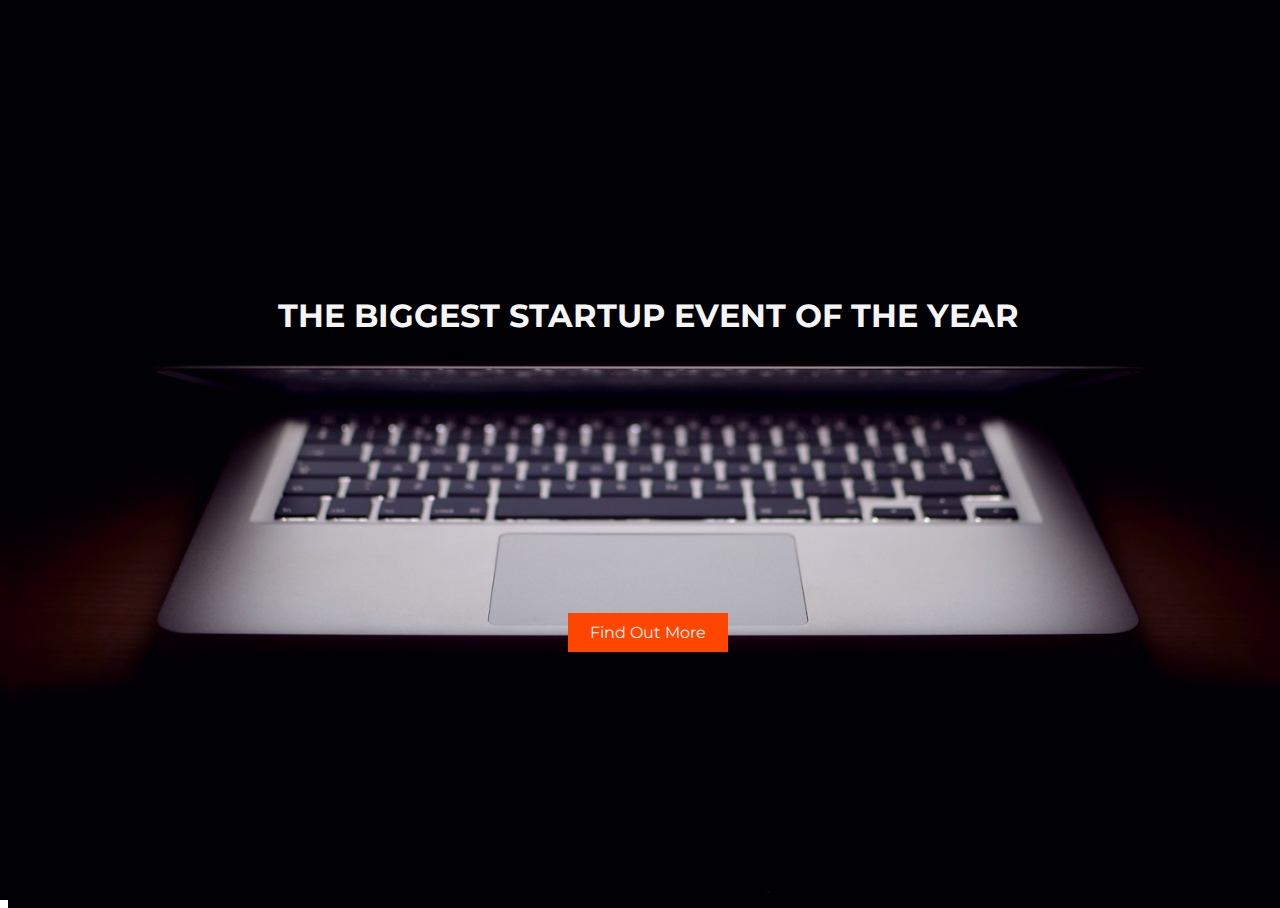
<file: index.html>
<!DOCTYPE html>
<html>
  <head>

    <title>Startup</title>

    <!-- Google Fonts -->
    <link href="https://fonts.googleapis.com/css?family=Montserrat" rel="stylesheet">

    <!-- Bootstrap CSS from a CDN. This way you don't have to include the bootstrap file yourself -->
    <link href="https://cdn.jsdelivr.net/npm/bootstrap@5.2.0-beta1/dist/css/bootstrap.min.css" rel="stylesheet" integrity="sha384-0evHe/X+R7YkIZDRvuzKMRqM+OrBnVFBL6DOitfPri4tjfHxaWutUpFmBp4vmVor" crossorigin="anonymous">
    
    <!-- Your own stylesheet -->
    <link rel="stylesheet" type="text/css" href="style.css">
    
    <!-- ANIMATE CSS -->
    <link
    rel="stylesheet"
    href="https://cdnjs.cloudflare.com/ajax/libs/animate.css/4.1.1/animate.min.css"/>
 

    <meta charset="utf-8">
    <meta name="viewport" content="width=device-width, initial-scale=1, shrink-to-fit=yes">
  </head>

  <body>

  <div class="intro">
    <h1 class="animate__tada">The Biggest Startup event of the year</h1>
  </div>
 
  <div class="container">
    <a href="https://mailchi.mp/4ac7e38ebd8c/landingpage" style="text-decoration: none; color: whitesmoke;"><span class="badge rounded-pill bg-primary"> Find Out More</span></a>
  </div>

    
  </body>
</html>
</file>
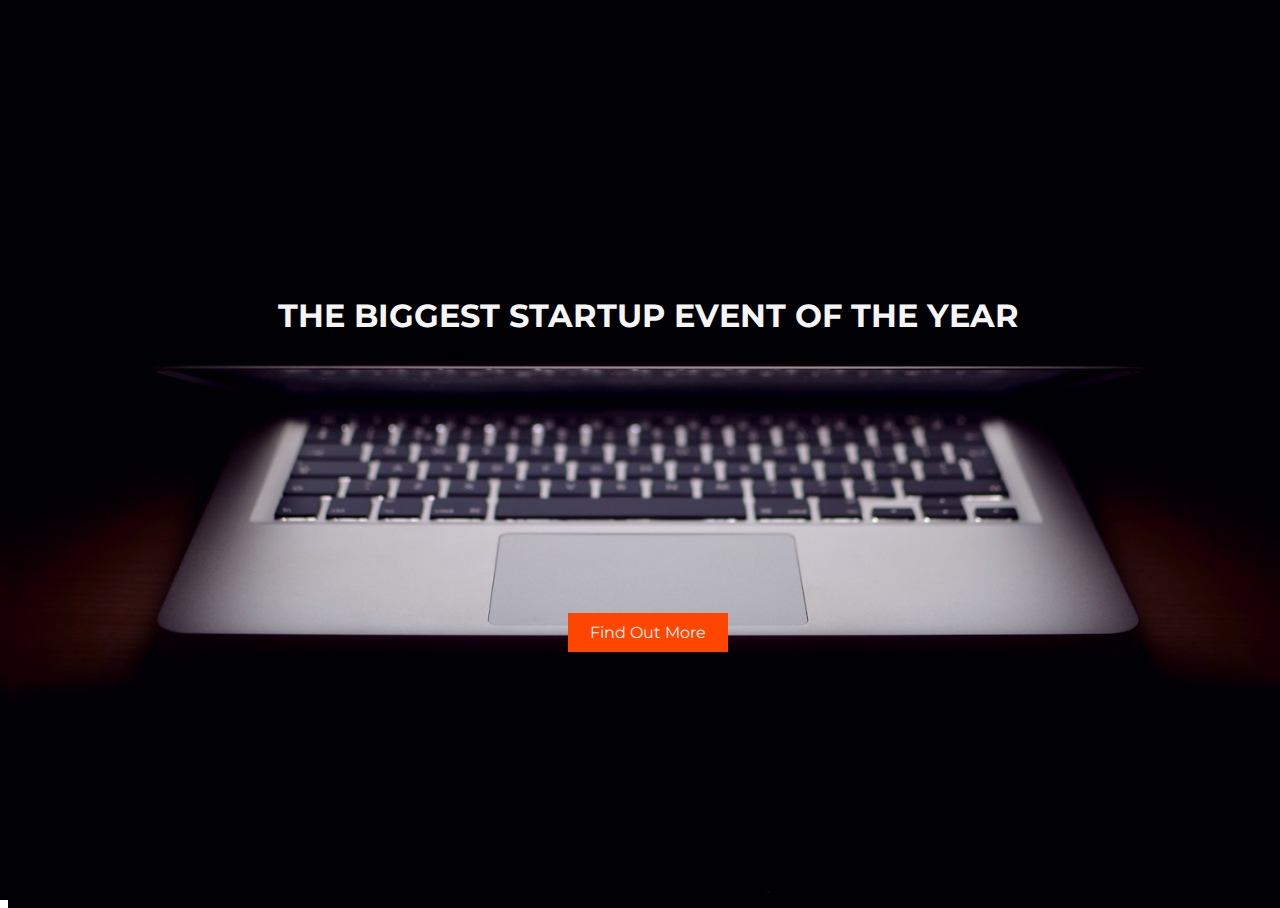
<file: Startup Page/index.html>
<!DOCTYPE html>
<html>
  <head>

    <title>Startup</title>

    <!-- Google Fonts -->
    <link href="https://fonts.googleapis.com/css?family=Montserrat" rel="stylesheet">

    <!-- Bootstrap CSS from a CDN. This way you don't have to include the bootstrap file yourself -->
    <link href="https://cdn.jsdelivr.net/npm/bootstrap@5.2.0-beta1/dist/css/bootstrap.min.css" rel="stylesheet" integrity="sha384-0evHe/X+R7YkIZDRvuzKMRqM+OrBnVFBL6DOitfPri4tjfHxaWutUpFmBp4vmVor" crossorigin="anonymous">
    
    <!-- Your own stylesheet -->
    <link rel="stylesheet" type="text/css" href="style.css">

    <meta charset="utf-8">
    <meta name="viewport" content="width=device-width, initial-scale=1, shrink-to-fit=yes">
  </head>

  <body>

  <div class="intro">
    <h1>The Biggest Startup event of the year</h1>
  </div>
 
  <div class="container">
    <a href="https://mailchi.mp/4ac7e38ebd8c/landingpage" style="text-decoration: none; color: whitesmoke;"><span class="badge rounded-pill bg-primary"> Find Out More</span></a>
  </div>

    
  </body>
</html>
</file>
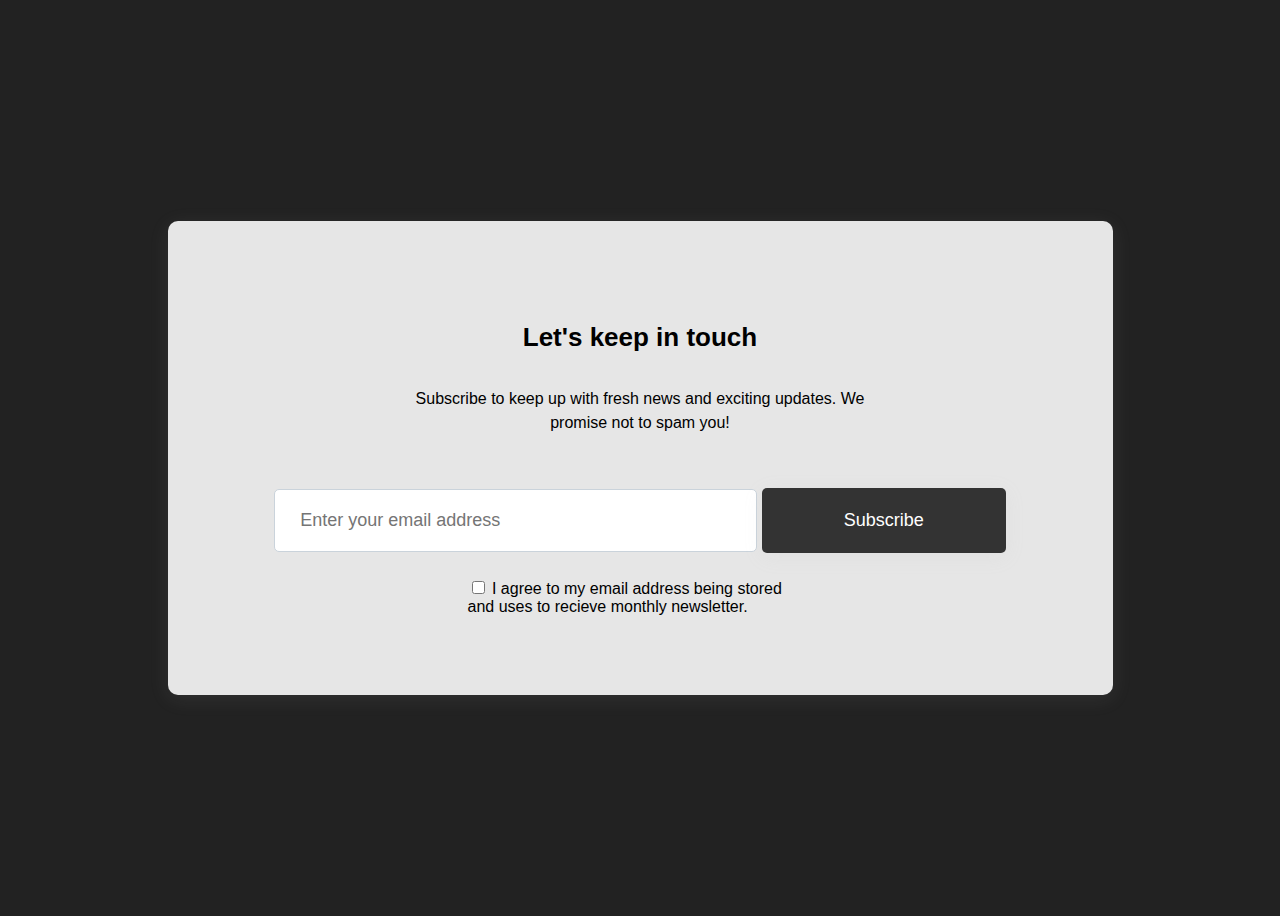
<file: register.html>
<!DOCTYPE html>
<html>
<head>
	<meta charset="utf-8">
	<meta name="viewport" content="width=device-width, initial-scale=1">
	<title>Register</title>
	<link rel="stylesheet" type="text/css" href="registerstyle.css">
</head>
<body>
	<div class="subscribe">
	<h2 class="subscribe__title">Let's keep in touch</h2>
	<p class="subscribe__copy">Subscribe to keep up with fresh news and exciting updates. We promise not to spam you!</p>
	<div class="form">
		<input type="email" class="form__email" placeholder="Enter your email address" />
		<button class="form__button">Subscribe</button>
	</div>
	<div class="notice">
		<input type="checkbox">
		<span class="notice__copy">I agree to my email address being stored and uses to recieve monthly newsletter.</span>
	</div>
</div>

</body>
</html>
</file>
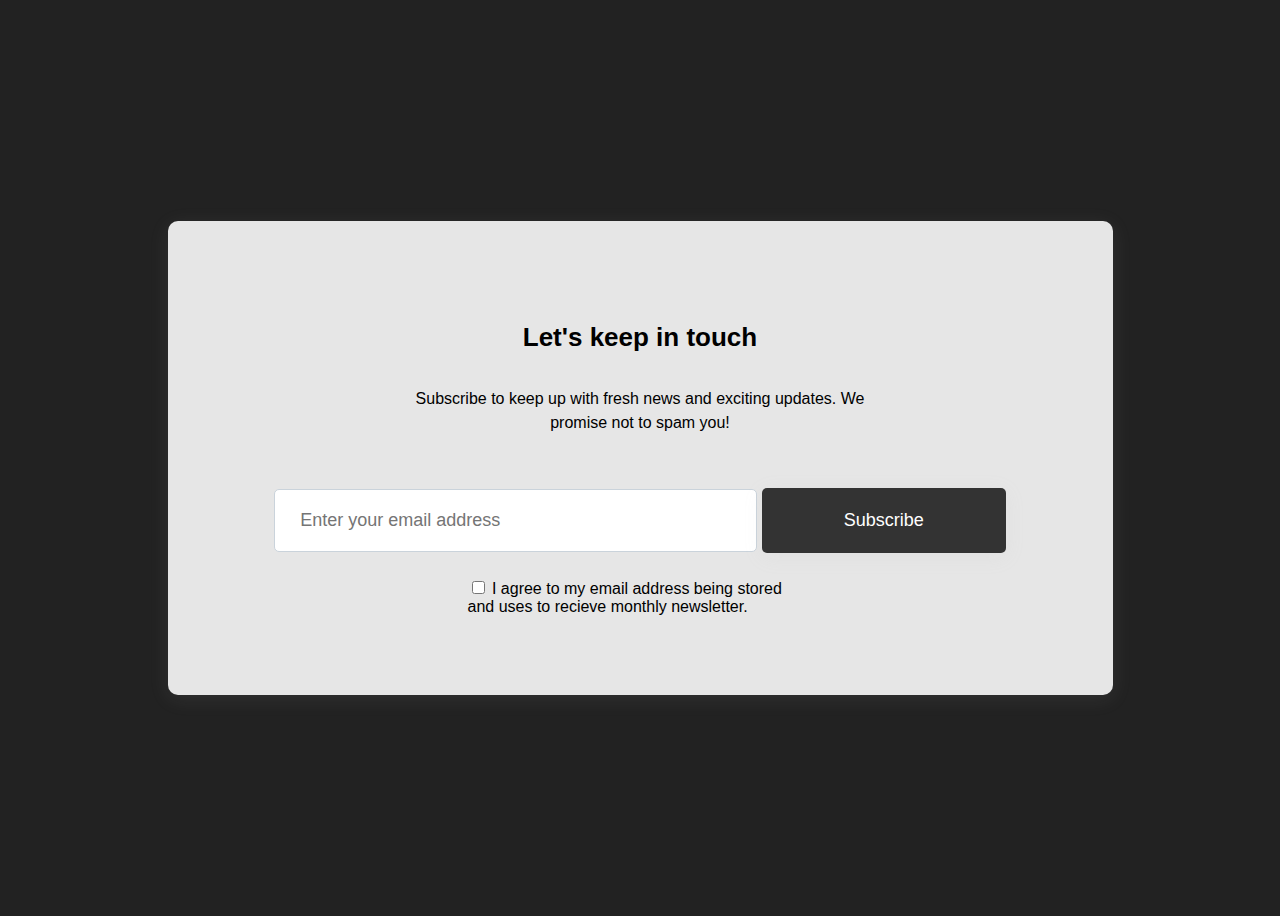
<file: Startup Page/register.html>
<!DOCTYPE html>
<html>
<head>
	<meta charset="utf-8">
	<meta name="viewport" content="width=device-width, initial-scale=1">
	<title>Register</title>
	<link rel="stylesheet" type="text/css" href="registerstyle.css">
</head>
<body>
	<div class="subscribe">
	<h2 class="subscribe__title">Let's keep in touch</h2>
	<p class="subscribe__copy">Subscribe to keep up with fresh news and exciting updates. We promise not to spam you!</p>
	<div class="form">
		<input type="email" class="form__email" placeholder="Enter your email address" />
		<button class="form__button">Subscribe</button>
	</div>
	<div class="notice">
		<input type="checkbox">
		<span class="notice__copy">I agree to my email address being stored and uses to recieve monthly newsletter.</span>
	</div>
</div>

</body>
</html>
</file>
<file: style.css>
body,
html 
{
  width: 100%;
  height: 100%;
  color: whitesmoke;
  font-family: 'Montserrat', sans-serif;
  background-image: url(header.jpg);
  background-repeat: no-repeat;
  background-size: cover;
  background-position: center;
 

  -webkit-background-size:cover;
  -moz-background-size:cover;
  -o-background-size:cover;
}

body
{
  text-align: center;
  display: flex;
  flex-direction: column;
  place-content:  space-evenly;
}

.bg-primary:hover 
{
  background-color: red !important;
  cursor: pointer;
  border: 1px solid red; !important;
  border-color: red; !important;
  /*transform: scale(3);*/
}

.bg-primary:hover ~ .intro
{
}

.bg-primary
{
  background-color: orangered !important;
  width: fit-content;
  align-self: center;
  /*vertical-align: middle;*/
  font-size: fit-content;
  /*padding: 10px 22px 10px 22px;*/
  padding: 10px 22px 10px 22px;
}

h1
{
  text-decoration: none;
  text-transform: uppercase;
}
</file>
<file: Startup Page/style.css>
body,
html 
{
  width: 100%;
  height: 100%;
  color: whitesmoke;
  font-family: 'Montserrat', sans-serif;
  background-image: url(header.jpg);
  background-repeat: no-repeat;
  background-size: cover;
  background-position: center;
 

  -webkit-background-size:cover;
  -moz-background-size:cover;
  -o-background-size:cover;
}

body
{
  text-align: center;
  display: flex;
  flex-direction: column;
  place-content:  space-evenly;
}

.bg-primary:hover 
{
  background-color: red !important;
  cursor: pointer;
  border: 1px solid red; !important;
  border-color: red; !important;
  /*transform: scale(3);*/
}

.bg-primary:hover ~ .intro
{
}

.bg-primary
{
  background-color: orangered !important;
  width: fit-content;
  align-self: center;
  /*vertical-align: middle;*/
  font-size: fit-content;
  /*padding: 10px 22px 10px 22px;*/
  padding: 10px 22px 10px 22px;
}

h1
{
  text-decoration: none;
  text-transform: uppercase;
}
</file>
<file: registerstyle.css>
@import url('https://fonts.googleapis.com/css2?family=Mulish:wght@300;400;500;600;700&display=swap');

body {
	background: #222222;
	display: flex;
	justify-content: center;
	align-items: center;
	height: 100vh;
	font-family: 'Montserrat', sans-serif;

}

.subscribe {
	display: flex;
	flex-direction: column;
	align-items: center;
	justify-content: center;
	background: #E6E6E6;
	width: 945px;
	height: 474px;
	border-radius: 10px;
	box-shadow: 0 4px 20px rgba(191, 191, 191, 0.1);
}


.subscribe__title {
	font-weight: bold;
	font-size: 26px;
	margin-bottom: 18px;
}

.subscribe__copy {
	max-width: 450px;
	text-align: center;
	margin-bottom: 53px;
	line-height: 1.5;
}

.form {
	margin-bottom: 25px;
}

.form__email {
	padding: 20px 25px;
	border-radius: 5px;
 	border: 1px solid #CAD3DB;
	width: 431px;
	font-size: 18px;
	color: #0F121F;
}

.form__email:focus {
	outline: 1px solid rgba(51, 51, 51, 0.7);
}

.form__button {
	background: #333333;
	padding: 10px;
	border: none;
	width: 244px;
	height: 65px;
	border-radius: 5px;
	font-size: 18px;
	color: white;
	box-shadow: 0 4px 20px rgba(191, 191, 191, 0.1);
	cursor: pointer;
}

.form__button:hover {
	box-shadow: 3px 2px 22px 1px rgba(0, 0, 0, 0.3);
}

.form__button:active{
	transform: scale(0.95);
	box-shadow: 3px 2px 22px 1px rgba(0, 0, 0, 0.5);
}
.notice {
	width: 345px;
}
</file>
<file: Startup Page/registerstyle.css>
@import url('https://fonts.googleapis.com/css2?family=Mulish:wght@300;400;500;600;700&display=swap');

body {
	background: #222222;
	display: flex;
	justify-content: center;
	align-items: center;
	height: 100vh;
	font-family: 'Montserrat', sans-serif;

}

.subscribe {
	display: flex;
	flex-direction: column;
	align-items: center;
	justify-content: center;
	background: #E6E6E6;
	width: 945px;
	height: 474px;
	border-radius: 10px;
	box-shadow: 0 4px 20px rgba(191, 191, 191, 0.1);
}


.subscribe__title {
	font-weight: bold;
	font-size: 26px;
	margin-bottom: 18px;
}

.subscribe__copy {
	max-width: 450px;
	text-align: center;
	margin-bottom: 53px;
	line-height: 1.5;
}

.form {
	margin-bottom: 25px;
}

.form__email {
	padding: 20px 25px;
	border-radius: 5px;
 	border: 1px solid #CAD3DB;
	width: 431px;
	font-size: 18px;
	color: #0F121F;
}

.form__email:focus {
	outline: 1px solid rgba(51, 51, 51, 0.7);
}

.form__button {
	background: #333333;
	padding: 10px;
	border: none;
	width: 244px;
	height: 65px;
	border-radius: 5px;
	font-size: 18px;
	color: white;
	box-shadow: 0 4px 20px rgba(191, 191, 191, 0.1);
	cursor: pointer;
}

.form__button:hover {
	box-shadow: 3px 2px 22px 1px rgba(0, 0, 0, 0.3);
}

.form__button:active{
	transform: scale(0.95);
	box-shadow: 3px 2px 22px 1px rgba(0, 0, 0, 0.5);
}
.notice {
	width: 345px;
}
</file>
